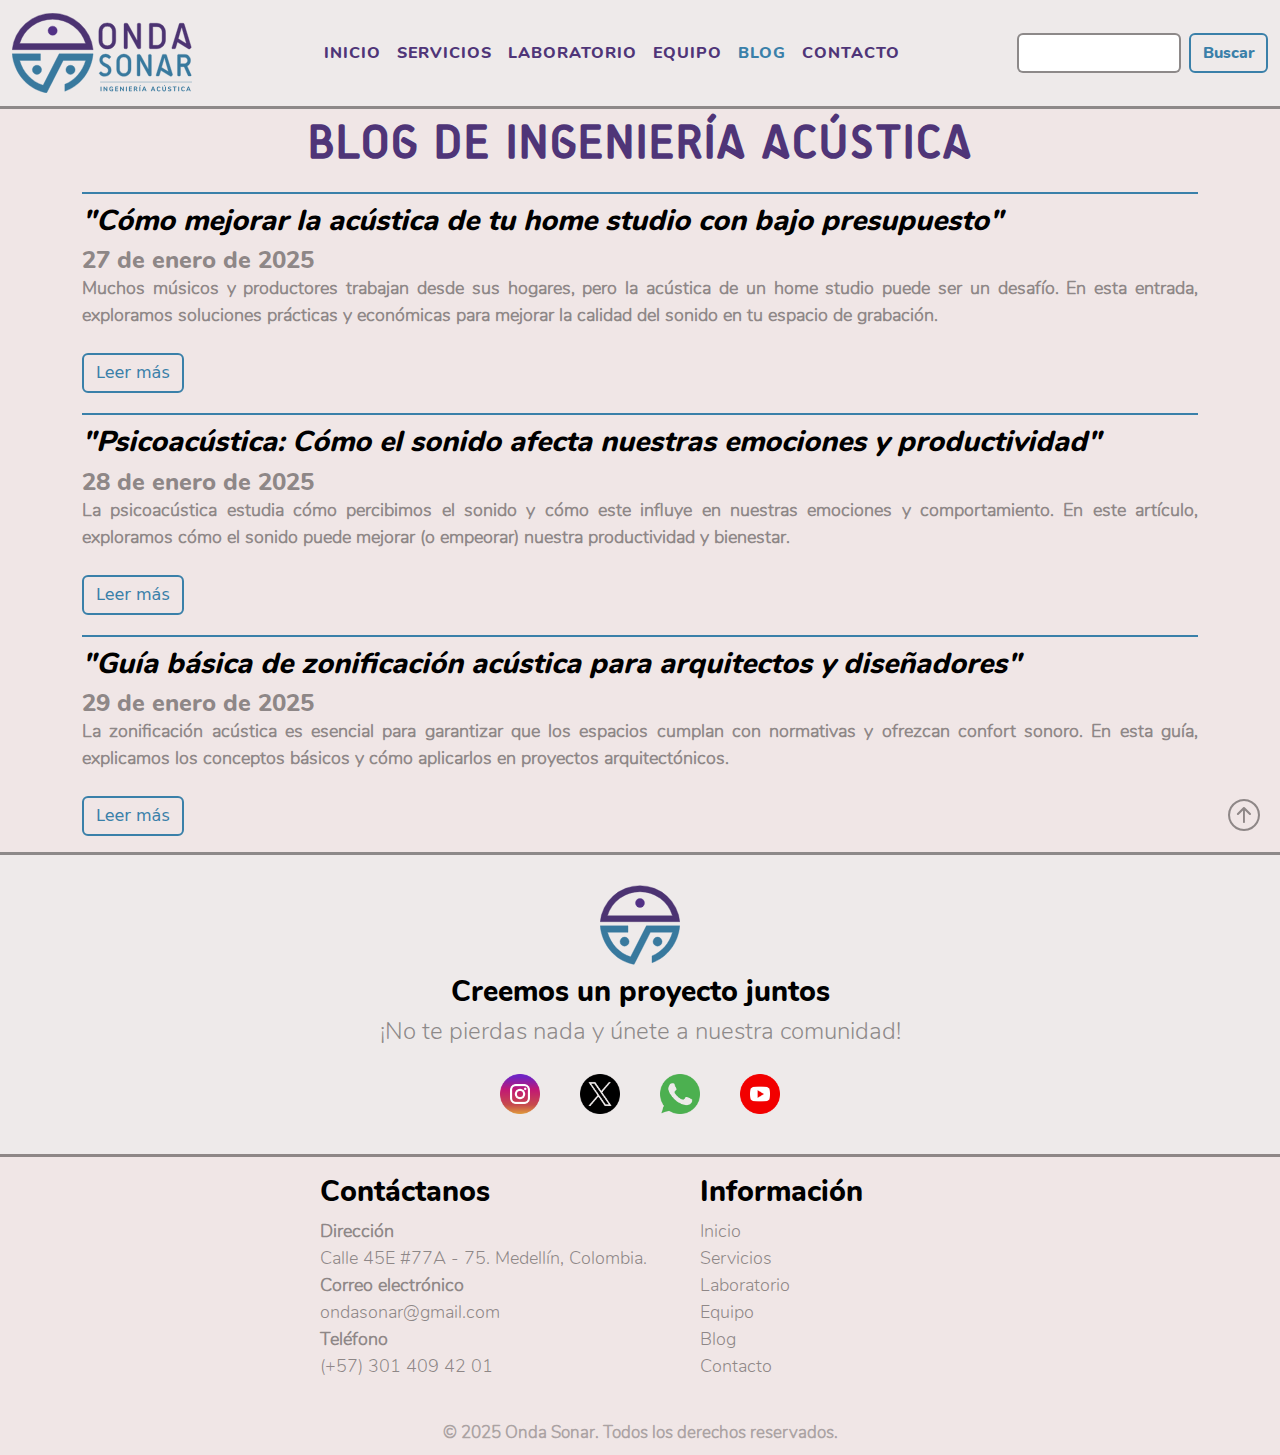
<file: pages/blog.html>
<!DOCTYPE html>
<html lang="en">
<head>
  <!-- Meta -->
  <meta charset="UTF-8">
  <meta name="author" content="Onda Sonar | Lucía Rodríguez G">
  <meta name="description" content="Descubre artículos especializados en acústica: control de ruido, acondicionamiento acústico, leyes en Colombia y más. Expertos en soluciones acústicas innovadoras. ¡Visítanos!">
  <meta name="keywords" content="Blog de ingeniería de sonido Colombia, Control de ruido en COlmbia, Ley de ruido Colombia, Acondicionamiento acústico blog, Soluciones acústicas innovadoras, Acústica para arquitectos y diseñadores, Psicoacústica y emociones, Home studio bajo presupuesto, Zonificación acústica Colombia, Artículos especializados en acústica.">
  <meta name="viewport" content="width=device-width, initial-scale=1.0">
  <!-- CSS y Bootstrap -->
  <link rel="stylesheet" href="../styles/style.css">
  <link href="https://cdn.jsdelivr.net/npm/bootstrap@5.3.3/dist/css/bootstrap.min.css" rel="stylesheet" integrity="sha384-QWTKZyjpPEjISv5WaRU9OFeRpok6YctnYmDr5pNlyT2bRjXh0JMhjY6hW+ALEwIH" crossorigin="anonymous">
  <link rel="stylesheet" href="https://cdn.jsdelivr.net/npm/bootstrap-icons@1.11.3/font/bootstrap-icons.min.css">
  <!-- Animaciones -->
  <link href="https://unpkg.com/aos@2.3.1/dist/aos.css" rel="stylesheet">
  <link rel="stylesheet" href="https://cdnjs.cloudflare.com/ajax/libs/animate.css/4.1.1/animate.min.css"/>
  <!-- Título e ícono -->
  <title>Blog de Ingeniería Acústica | Onda Sonar</title>
  <link rel="icon" href="../img/favicon_blanco/favicon-Onda-Sonar.png" type="image/png">
</head>

<body>

  <!-- Navegacion -->
  <nav class="navbar navbar-expand-xl">
    <div class="container-fluid">

      <!-- Logo -->
      <a class="navbar-brand logo" href="../index.html"><img src="../img/logo/Onda_Sonar_Logo.svg" alt="Logo Onda Sonar"></a>

      <!-- Boton hamburguesa -->
      <button class="navbar-toggler" type="button" data-bs-toggle="collapse" data-bs-target="#navbarSupportedContent" aria-controls="navbarSupportedContent" aria-expanded="false" aria-label="Toggle navigation">
        <span class="navbar-toggler-icon"></span>
      </button>

      <!-- Paginas -->
      <div class="collapse navbar-collapse" id="navbarSupportedContent">

        <ul class="navbar-nav">
          <li class="nav-item">
            <a class="nav-link" href="../index.html">Inicio</a>
          </li>
          <li class="nav-item">
            <a class="nav-link" href="./servicios.html">Servicios</a>
          </li>
          <li class="nav-item">
            <a class="nav-link" href="./laboratorio.html">Laboratorio</a>
          </li>
          <li class="nav-item">
            <a class="nav-link" href="./equipo.html">Equipo</a>
          </li>
          <li class="nav-item">
            <a class="nav-link active" aria-current="page" href="./blog.html">Blog</a>
          </li>
          <li class="nav-item">
            <a class="nav-link" href="./contacto.html">Contacto</a>
          </li>
        </ul>

      </div>

      <!-- Busqueda -->
      <div class="collapse navbar-collapse justify-content-end busqueda" id="navbarSupportedContent">
        <form class="d-flex justify-content-center" role="search">
          <input class="form-control me-2 focus-ring" type="search" placeholder="" aria-label="Search">
          <button class="btn btn-outline-success" type="submit">Buscar</button>
        </form>
      </div>
      
    </div>
  </nav>

  <!-- Main-->
  <main>

    <h1 class="animate__animated animate__pulse">Blog de Ingeniería Acústica</h1>

    <div class="container pb-3 animate__animated animate__fadeIn">

      <article class="seccion-blog">
        <h2 class="fst-italic">"Cómo mejorar la acústica de tu home studio con bajo presupuesto"</h2>
        <h3>27 de enero de 2025</h3>
        <p>Muchos músicos y productores trabajan desde sus hogares, pero la acústica de un home studio puede ser un desafío. En esta entrada, exploramos soluciones prácticas y económicas para mejorar la calidad del sonido en tu espacio de grabación.</p><br>
        <a href="#" class="btn btn-outline-success">Leer más</a>
      </article>
  
      <article class="seccion-blog">
        <h2 class="fst-italic">"Psicoacústica: Cómo el sonido afecta nuestras emociones y productividad"</h2>
        <h3>28 de enero de 2025</h3>
        <p>La psicoacústica estudia cómo percibimos el sonido y cómo este influye en nuestras emociones y comportamiento. En este artículo, exploramos cómo el sonido puede mejorar (o empeorar) nuestra productividad y bienestar.</p><br>
        <a href="#" class="btn btn-outline-success">Leer más</a>
      </article>
  
      <article class="seccion-blog">
        <h2 class="fst-italic">"Guía básica de zonificación acústica para arquitectos y diseñadores"</h2>
        <h3>29 de enero de 2025</h3>
        <p>La zonificación acústica es esencial para garantizar que los espacios cumplan con normativas y ofrezcan confort sonoro. En esta guía, explicamos los conceptos básicos y cómo aplicarlos en proyectos arquitectónicos.</p><br>
        <a href="#" class="btn btn-outline-success">Leer más</a>

    </div>

  </main>

  <!-- Redes sociales -->
  <div class="container-fluid redes-sociales-container">

    <img class="footer-logo" src="../img/logo/Isotipo-Onda-Sonar.svg" alt="Isotipo Onda Sonar">
    <h2>Creemos un proyecto juntos</h2>
    <h4>¡No te pierdas nada y únete a nuestra comunidad!</h4>

    <!-- Iconos redes sociales -->
    <div class="d-flex flex-wrap align-items-center justify-content-center redes-sociales-footer">
      <a href="https://www.instagram.com/ondasonar/" target="_blank"><img src="../img/redes_sociales/instagram.png" alt="Instagram Onda Sonar"></a>
      <a href="https://x.com/?mx=2" target="_blank"><img src="../img/redes_sociales/x.png" alt="X Onda Sonar" ></a>
      <a href="https://web.whatsapp.com/" target="_blank"><img src="../img/redes_sociales/whatsapp.png" alt="WhatsApp Onda Sonar"></a>
      <a href="https://www.youtube.com/" target="_blank"><img src="../img/redes_sociales/youtube.png" alt="YouTube Onda Sonar"></a>
    </div>

  </div>
  
  <!-- Footer -->
  <footer>

    <div class="container footer-info">

      <div class="row justify-content-center align-content-center">
  
        <div class="col-md-4 col-sm-5 col-xs-12 mt-2">

          <h2>Contáctanos</h2> 
          <p>Dirección</p>
          <a href="https://maps.app.goo.gl/dqByQF2ZJSJD42v5A" class="link"  target="_blank">Calle 45E #77A - 75. Medellín, Colombia.</a>
          <p>Correo electrónico</p>
          <a href="mailto:ondasonar@gmail.com" class="link">ondasonar@gmail.com</a>
          <p>Teléfono</p>
          <a href="https://web.whatsapp.com/" target="_blank" class="link">(+57) 301 409 42 01</a> 
                
        </div>
  
        <div class="col-md-3 col-sm-5 col-xs-12 mt-2">
          <h2>Información</h2>
          <ul class="nav-footer">
            <li>
              <a class="link" href="../index.html">Inicio</a>
            </li>
            <li>
              <a class="link" href="./servicios.html">Servicios</a>
            </li>
            <li>
              <a class="link" href="./laboratorio.html">Laboratorio</a>
            </li>
            <li>
              <a class="link" href="./equipo.html">Equipo</a>
            </li>
            <li>
              <a class="link" aria-current="page" href="./blog.html">Blog</a>
            </li>
            <li>
              <a class="link" href="./contacto.html">Contacto</a>
            </li>
          </ul>
        </div>

      </div>

      <!-- Scroll to top -->

      <div class="d-flex align-items-center justify-content-center">
        <a href="#top" class="scroll-to-top">
          <i class="bi bi-arrow-up-circle"></i>
        </a>
      </div>
  
    </div>

    <!-- Derechos de autor -->
    <div class="mt-4">
      <p class="derechos-reservados">&#169; 2025 Onda Sonar. Todos los derechos reservados.</p>
    </div>

  </footer>

  <!-- Bootstrap -->
  <script src="https://cdn.jsdelivr.net/npm/bootstrap@5.3.3/dist/js/bootstrap.bundle.min.js" integrity="sha384-YvpcrYf0tY3lHB60NNkmXc5s9fDVZLESaAA55NDzOxhy9GkcIdslK1eN7N6jIeHz" crossorigin="anonymous"></script>
  <script src="https://unpkg.com/aos@2.3.1/dist/aos.js"></script>
  <script>
    AOS.init();
  </script>

</body>
</html>
</file>
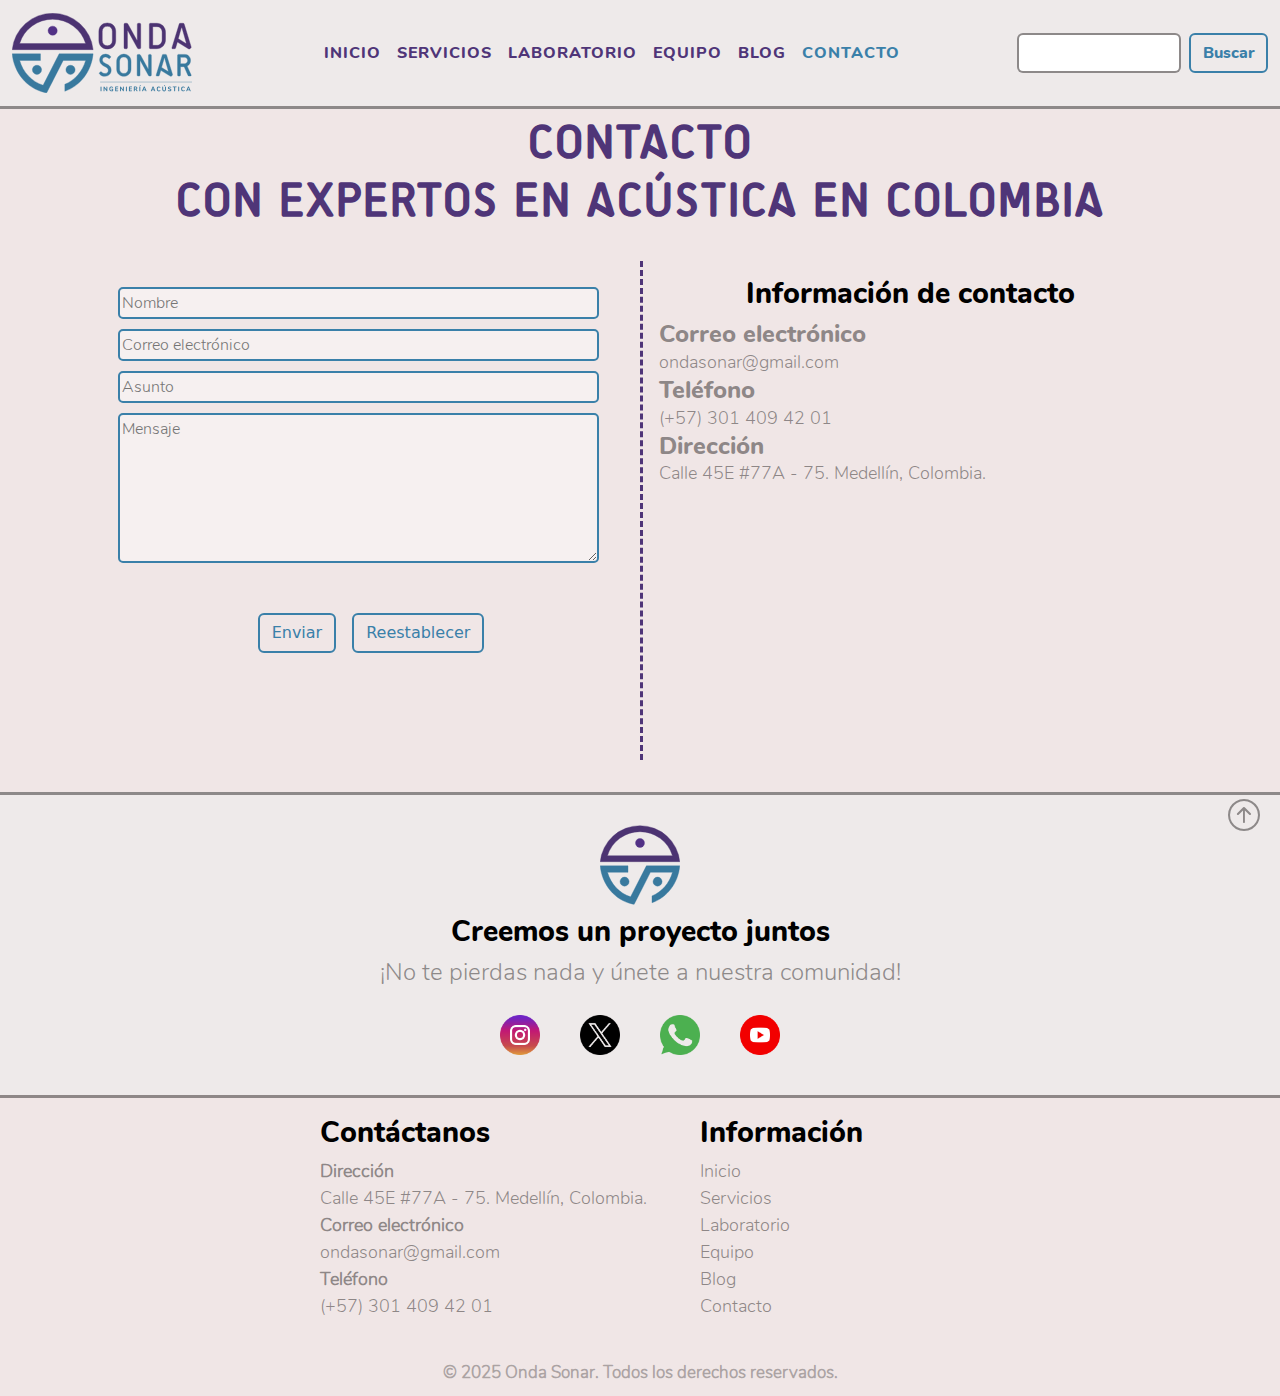
<file: pages/contacto.html>
<!DOCTYPE html>
<html lang="en">
<head>
  <!-- Meta -->
  <meta charset="UTF-8">
  <meta name="author" content="Onda Sonar | Lucía Rodríguez G">
  <meta name="description" content="Contáctanos para soluciones en acústica y control de ruido en Colombia. Encuentra nuestro correo electrónico, teléfono y dirección. ¡Escríbenos y te responderemos pronto!">
  <meta name="keywords" content="Contacto Onda Sonar Colombia, Expertos en acústica Colombia, Control de ruido Colombia, Soluciones acústicas Colombia, Dirección Onda Sonar, Teléfono Onda Sonar, Correo electrónico Onda Sonar, Consultoría acústica Colombia, Empresa de acústica en Colombia, Contacto para gestión de ruido.">
  <meta name="viewport" content="width=device-width, initial-scale=1.0">
  <!-- CSS y Bootstrap -->
  <link rel="stylesheet" href="../styles/style.css">
  <link href="https://cdn.jsdelivr.net/npm/bootstrap@5.3.3/dist/css/bootstrap.min.css" rel="stylesheet" integrity="sha384-QWTKZyjpPEjISv5WaRU9OFeRpok6YctnYmDr5pNlyT2bRjXh0JMhjY6hW+ALEwIH" crossorigin="anonymous">
  <link rel="stylesheet" href="https://cdn.jsdelivr.net/npm/bootstrap-icons@1.11.3/font/bootstrap-icons.min.css">
  <!-- Animaciones -->
  <link href="https://unpkg.com/aos@2.3.1/dist/aos.css" rel="stylesheet">
  <link rel="stylesheet" href="https://cdnjs.cloudflare.com/ajax/libs/animate.css/4.1.1/animate.min.css"/>
  <!-- Título e ícono -->
  <title>Contacta a Onda Sonar | Expertos en Acústica y Control de Ruido en Colombia</title>
  <link rel="icon" href="../img/favicon_blanco/favicon-Onda-Sonar.png" type="image/png">
</head>

<body>

  <!-- Navegacion -->
  <nav class="navbar navbar-expand-xl">
    <div class="container-fluid">

      <!-- Logo -->
      <a class="navbar-brand logo" href="../index.html"><img src="../img/logo/Onda_Sonar_Logo.svg" alt="Logo Onda Sonar"></a>

      <!-- Boton hamburguesa -->
      <button class="navbar-toggler" type="button" data-bs-toggle="collapse" data-bs-target="#navbarSupportedContent" aria-controls="navbarSupportedContent" aria-expanded="false" aria-label="Toggle navigation">
        <span class="navbar-toggler-icon"></span>
      </button>

      <!-- Paginas -->
      <div class="collapse navbar-collapse" id="navbarSupportedContent">

        <ul class="navbar-nav">
          <li class="nav-item">
            <a class="nav-link" href="../index.html">Inicio</a>
          </li>
          <li class="nav-item">
            <a class="nav-link" href="./servicios.html">Servicios</a>
          </li>
          <li class="nav-item">
            <a class="nav-link" href="./laboratorio.html">Laboratorio</a>
          </li>
          <li class="nav-item">
            <a class="nav-link" href="./equipo.html">Equipo</a>
          </li>
          <li class="nav-item">
            <a class="nav-link" href="./blog.html">Blog</a>
          </li>
          <li class="nav-item">
            <a class="nav-link active" aria-current="page" href="./contacto.html">Contacto</a>
          </li>
        </ul>

      </div>

      <!-- Busqueda -->
      <div class="collapse navbar-collapse justify-content-end busqueda" id="navbarSupportedContent">
        <form class="d-flex justify-content-center" role="search">
          <input class="form-control me-2 focus-ring" type="search" placeholder="" aria-label="Search">
          <button class="btn btn-outline-success" type="submit">Buscar</button>
        </form>
      </div>
      
    </div>
  </nav>

  <!-- Main-->
  <main>

    <h1 class="animate__animated animate__pulse">Contacto <br> con Expertos en Acústica en Colombia</h1>

    <div class="container p-3 animate__animated animate__fadeIn">

      <div class="row d-flex justify-content-center align-items-start justify-items-center m-3">

        <!-- FORMULARIO -->
        <div class="col-md-6 col-xs-12 p-3">
          <form action="" class="formulario-contacto">

            <input type="text" placeholder="Nombre"> 
            <input type="text" placeholder="Correo electrónico"> 
            <input type="text" placeholder="Asunto"> 
            <textarea name="mensaje" id="mensaje1" placeholder="Mensaje"></textarea>

            <br>

            <div class=" d-flex flex-row justify-content-center align-items-center gap-3 m-3">   
              <input class="btn btn-outline-success" type="submit" value="Enviar"> 
              <input class="btn btn-outline-success" type="reset" value="Reestablecer">
            </div>
          </form>
        </div>

        <!-- INFO ONDA SONAR -->
        <div class="col-md-6 col-xs-12 p-3 informacion-contacto">
          <h2>Información de contacto</h2>
          <div class="text-start">
            <h3>Correo electrónico</h3>
            <a href="mailto:ondasonar@gmail.com" class="link">ondasonar@gmail.com</a>
            <h3>Teléfono</h3>
            <a href="https://web.whatsapp.com/" target="_blank" class="link">(+57) 301 409 42 01</a>    
            <h3>Dirección</h3>
            <a href="https://maps.app.goo.gl/dqByQF2ZJSJD42v5A" class="link" target="_blank">Calle 45E #77A - 75. Medellín, Colombia.</a>
            <p></p>
            <iframe src="https://www.google.com/maps/embed?pb=!1m18!1m12!1m3!1d3966.079530665118!2d-75.5961066!3d6.2532519!2m3!1f0!2f0!3f0!3m2!1i1024!2i768!4f13.1!3m3!1m2!1s0x8e44290b69f43cdb%3A0x54b86799f3fdee38!2sCl.%2045E%20%2377a-75%2C%20Laureles%20-%20Estadio%2C%20Medell%C3%ADn%2C%20Antioquia!5e0!3m2!1ses-419!2sco!4v1737675393162!5m2!1ses-419!2sco" loading="lazy" referrerpolicy="no-referrer-when-downgrade"></iframe>
          </div>
          
        </div>

      </div>

    </div>



  </main>

  <!-- Redes sociales -->
  <div class="container-fluid redes-sociales-container">

    <img class="footer-logo" src="../img/logo/Isotipo-Onda-Sonar.svg" alt="Isotipo Onda Sonar">
    <h2>Creemos un proyecto juntos</h2>
    <h4>¡No te pierdas nada y únete a nuestra comunidad!</h4>

    <!-- Iconos redes sociales -->
    <div class="d-flex flex-wrap align-items-center justify-content-center redes-sociales-footer">
      <a href="https://www.instagram.com/ondasonar/" target="_blank"><img src="../img/redes_sociales/instagram.png" alt="Instagram Onda Sonar"></a>
      <a href="https://x.com/?mx=2" target="_blank"><img src="../img/redes_sociales/x.png" alt="X Onda Sonar" ></a>
      <a href="https://web.whatsapp.com/" target="_blank"><img src="../img/redes_sociales/whatsapp.png" alt="WhatsApp Onda Sonar"></a>
      <a href="https://www.youtube.com/" target="_blank"><img src="../img/redes_sociales/youtube.png" alt="YouTube Onda Sonar"></a>
    </div>

  </div>
  
  <!-- Footer -->
  <footer>

    <div class="container footer-info">

      <div class="row justify-content-center align-content-center">
  
        <div class="col-md-4 col-sm-5 col-xs-12 mt-2">

          <h2>Contáctanos</h2> 
          <p>Dirección</p>
          <a href="https://maps.app.goo.gl/dqByQF2ZJSJD42v5A" class="link"  target="_blank">Calle 45E #77A - 75. Medellín, Colombia.</a>
          <p>Correo electrónico</p>
          <a href="mailto:ondasonar@gmail.com" class="link">ondasonar@gmail.com</a>
          <p>Teléfono</p>
          <a href="https://web.whatsapp.com/" target="_blank" class="link">(+57) 301 409 42 01</a> 
                
        </div>
  
        <div class="col-md-3 col-sm-5 col-xs-12 mt-2">
          <h2>Información</h2>
          <ul class="nav-footer">
            <li>
              <a class="link" href="../index.html">Inicio</a>
            </li>
            <li>
              <a class="link" href="./servicios.html">Servicios</a>
            </li>
            <li>
              <a class="link" href="./laboratorio.html">Laboratorio</a>
            </li>
            <li>
              <a class="link" href="./equipo.html">Equipo</a>
            </li>
            <li>
              <a class="link" href="./blog.html">Blog</a>
            </li>
            <li>
              <a class="link" aria-current="page" href="./contacto.html">Contacto</a>
            </li>
          </ul>
        </div>

         <!-- Scroll to top -->

        <div class="d-flex align-items-center justify-content-center">
          <a href="#top" class="scroll-to-top">
            <i class="bi bi-arrow-up-circle"></i>
          </a>
        </div>

      </div>
  
    </div>

    <!-- Derechos de autor -->
    <div class="mt-4">
      <p class="derechos-reservados">&#169; 2025 Onda Sonar. Todos los derechos reservados.</p>
    </div>

  </footer>

  <!-- Bootstrap -->
  <script src="https://cdn.jsdelivr.net/npm/bootstrap@5.3.3/dist/js/bootstrap.bundle.min.js" integrity="sha384-YvpcrYf0tY3lHB60NNkmXc5s9fDVZLESaAA55NDzOxhy9GkcIdslK1eN7N6jIeHz" crossorigin="anonymous"></script>
  <script src="https://unpkg.com/aos@2.3.1/dist/aos.js"></script>
  <script>
    AOS.init();
  </script>

</body>
</html>
</file>
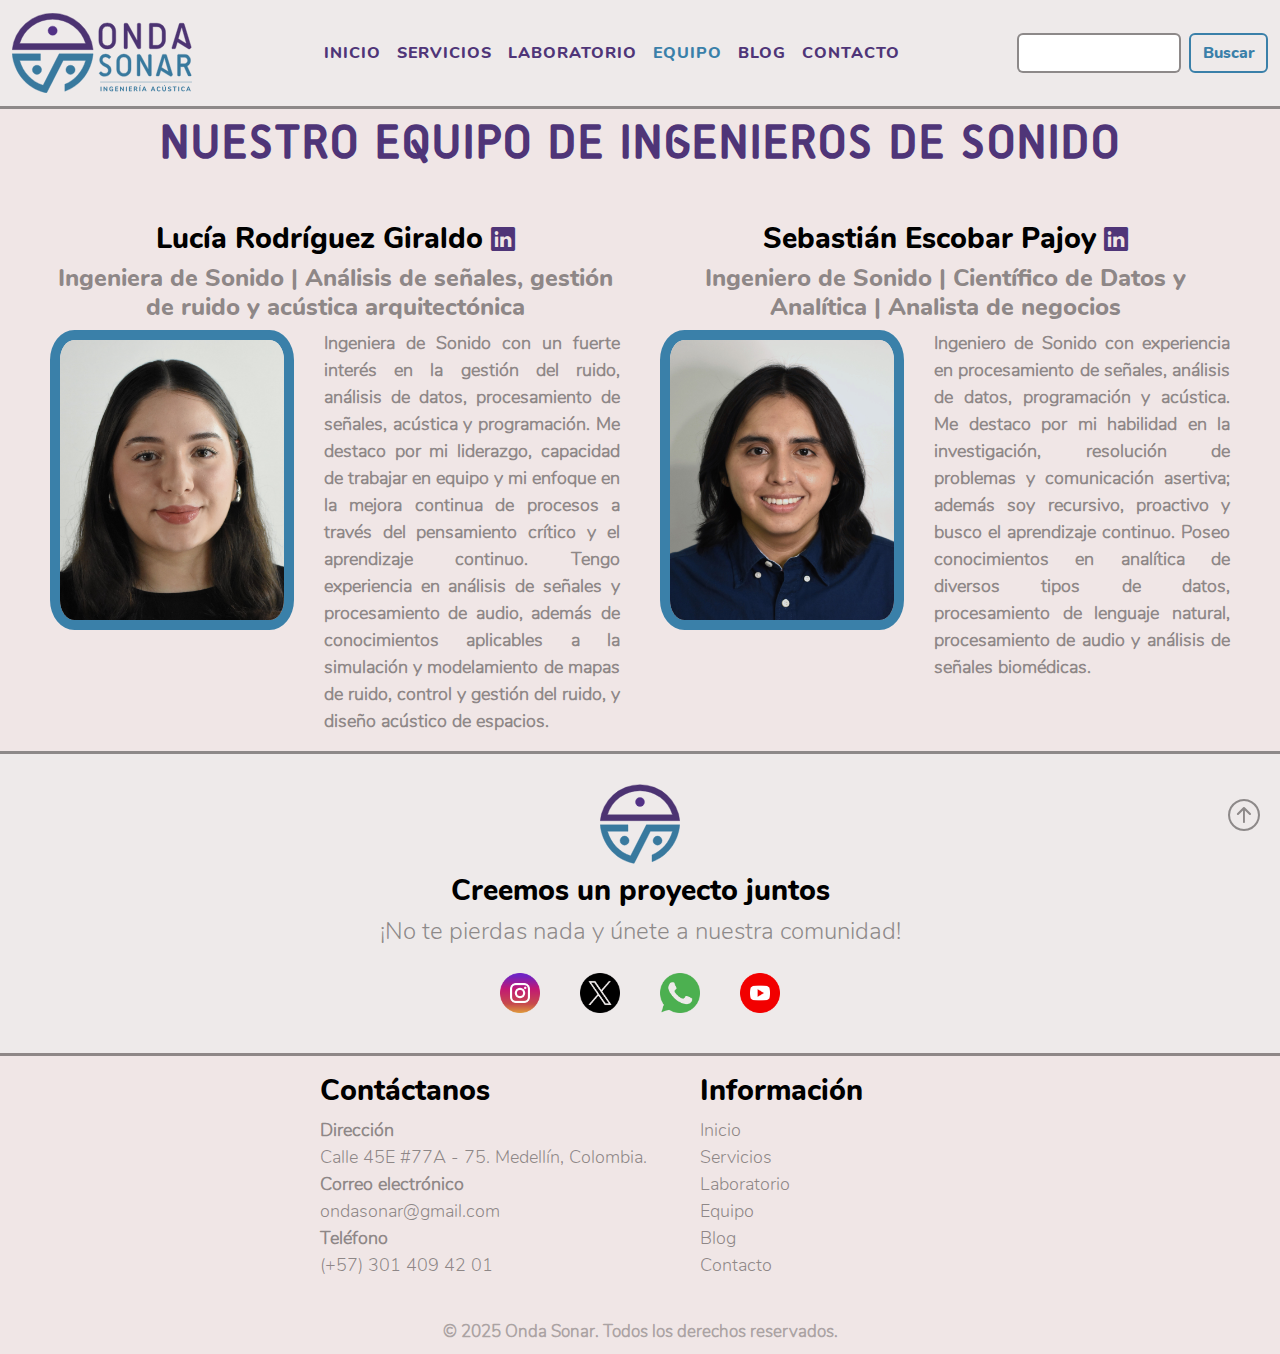
<file: pages/equipo.html>
<!DOCTYPE html>
<html lang="en">
<head>
  <!-- Meta -->
  <meta charset="UTF-8">
  <meta name="author" content="Onda Sonar | Lucía Rodríguez G">
  <meta name="description" content="Conoce a Lucía Rodríguez Giraldo y Sebastián Escobar Pajoy, ingenieros de sonido expertos en acústica, procesamiento de señales y análisis de datos en Colombia. Soluciones innovadoras para gestión de ruido y diseño acústico.">
  <meta name="keywords" content="Ingenieros de sonido Colombia, Expertos en acústica Colombia, Procesamiento de señales audio, Gestión de ruido Colombia, Análisis de datos Colombia, Diseño acústico de espacios, Ingeniería de sonido especializada, Control de ruido Colombia, Procesamiento de audio Colombia, Soluciones acústicas innovadoras.">
  <meta name="keywords" content="Acústica arquitectónica, Control de ruido, Aislamiento y acondicionamiento acústico, Sonido, Vibraciones.">
  <meta name="viewport" content="width=device-width, initial-scale=1.0">
  <!-- CSS y Bootstrap -->
  <link rel="stylesheet" href="../styles/style.css">
  <link href="https://cdn.jsdelivr.net/npm/bootstrap@5.3.3/dist/css/bootstrap.min.css" rel="stylesheet" integrity="sha384-QWTKZyjpPEjISv5WaRU9OFeRpok6YctnYmDr5pNlyT2bRjXh0JMhjY6hW+ALEwIH" crossorigin="anonymous">
  <link rel="stylesheet" href="https://cdn.jsdelivr.net/npm/bootstrap-icons@1.11.3/font/bootstrap-icons.min.css">
  <!-- Animaciones -->
  <link href="https://unpkg.com/aos@2.3.1/dist/aos.css" rel="stylesheet">
  <link rel="stylesheet" href="https://cdnjs.cloudflare.com/ajax/libs/animate.css/4.1.1/animate.min.css"/>
  <!-- Título e ícono -->
  <title>Ingenieros de Sonido Expertos en Acústica y Procesamiento de Señales | Equipo Onda Sonar</title>
  <link rel="icon" href="../img/favicon_blanco/favicon-Onda-Sonar.png" type="image/png">
</head>

<body>

  <!-- Navegacion -->
  <nav class="navbar navbar-expand-xl">
    <div class="container-fluid">

      <!-- Logo -->
      <a class="navbar-brand logo" href="../index.html"><img src="../img/logo/Onda_Sonar_Logo.svg" alt="Logo Onda Sonar"></a>

      <!-- Boton hamburguesa -->
      <button class="navbar-toggler" type="button" data-bs-toggle="collapse" data-bs-target="#navbarSupportedContent" aria-controls="navbarSupportedContent" aria-expanded="false" aria-label="Toggle navigation">
        <span class="navbar-toggler-icon"></span>
      </button>

      <!-- Paginas -->
      <div class="collapse navbar-collapse" id="navbarSupportedContent">

        <ul class="navbar-nav">
          <li class="nav-item">
            <a class="nav-link" href="../index.html">Inicio</a>
          </li>
          <li class="nav-item">
            <a class="nav-link" href="./servicios.html">Servicios</a>
          </li>
          <li class="nav-item">
            <a class="nav-link" href="./laboratorio.html">Laboratorio</a>
          </li>
          <li class="nav-item">
            <a class="nav-link active" aria-current="page" href="./equipo.html">Equipo</a>
          </li>
          <li class="nav-item">
            <a class="nav-link" href="./blog.html">Blog</a>
          </li>
          <li class="nav-item">
            <a class="nav-link" href="./contacto.html">Contacto</a>
          </li>
        </ul>

      </div>

      <!-- Busqueda -->
      <div class="collapse navbar-collapse justify-content-end busqueda" id="navbarSupportedContent">
        <form class="d-flex justify-content-center" role="search">
          <input class="form-control me-2 focus-ring" type="search" placeholder="" aria-label="Search">
          <button class="btn btn-outline-success" type="submit">Buscar</button>
        </form>
      </div>
      
    </div>
  </nav>

  <!-- Main-->
  <main>

    <h1 class="animate__animated animate__pulse">Nuestro Equipo de Ingenieros de Sonido</h1>

    <section class="equipo-container pb-3 animate__animated animate__fadeIn">

      <!-- Integrante 1 -->

      <div class="integrante-card">

        <div class="pb-2 d-flex flex-column">
          <h2>Lucía Rodríguez Giraldo 
            <a href="https://www.linkedin.com/in/luc%C3%ADa-rodr%C3%ADguez-giraldo/" class="linkedin-icon" target="_blank">
              <i class="bi bi-linkedin"></i>
            </a>
          </h2>
          <h3>Ingeniera de Sonido | Análisis de señales, gestión de ruido y acústica arquitectónica</h3>
        </div>


        <div class="integrante-container">
          <img src="../img/equipo/lucia-rodriguez-ingeniera-sonido.jpg" alt="Lucía Rodríguez Giraldo, Ingeniera de sonido experta en acústica.">
          <p>Ingeniera de Sonido con un fuerte interés en la gestión del ruido, análisis de datos, procesamiento de señales, acústica y programación. Me destaco por mi liderazgo, capacidad de trabajar en equipo y mi enfoque en la mejora continua de procesos a través del pensamiento crítico y el aprendizaje continuo. Tengo experiencia en análisis de señales y procesamiento de audio, además de conocimientos aplicables a la simulación y modelamiento de mapas de ruido, control y gestión del ruido, y diseño acústico de espacios.</p>
        </div>

      </div>

      <!-- Integrante 2 -->

      <div class="integrante-card">

        <div class="pb-2">
          <h2>Sebastián Escobar Pajoy  
            <a href="https://www.linkedin.com/in/sebasti%C3%A1n-escobar-pajoy/" class="linkedin-icon" target="_blank" ><i class="bi bi-linkedin"></i></a>
          </h2>
          <h3>Ingeniero de Sonido | Científico de Datos y Analítica | Analista de negocios  </h3>
        </div>

        <div>
          <div class="integrante-container">
            <img src="../img/equipo/sebastian-escobar-ingeniero-sonido.jpg" alt="Sebastián Escobar Pajoy, Ingeniero de sonido experto en ciencia de datos.">
            <p>Ingeniero de Sonido con experiencia en procesamiento de señales, análisis de datos, programación y acústica. Me destaco por mi habilidad en la investigación, resolución de problemas y comunicación asertiva; además soy recursivo, proactivo y busco el aprendizaje continuo. Poseo conocimientos en analítica de diversos tipos de datos, procesamiento de lenguaje natural, procesamiento de audio y análisis de señales biomédicas.</p>
          </div>
        </div>

      </div>

    </section>
   
  </main>

  <!-- Redes sociales -->
  <div class="container-fluid redes-sociales-container">

    <img class="footer-logo" src="../img/logo/Isotipo-Onda-Sonar.svg" alt="Isotipo Onda Sonar">
    <h2>Creemos un proyecto juntos</h2>
    <h4>¡No te pierdas nada y únete a nuestra comunidad!</h4>

    <!-- Iconos redes sociales -->
    <div class="d-flex flex-wrap align-items-center justify-content-center redes-sociales-footer">
      <a href="https://www.instagram.com/ondasonar/" target="_blank"><img src="../img/redes_sociales/instagram.png" alt="Instagram Onda Sonar"></a>
      <a href="https://x.com/?mx=2" target="_blank"><img src="../img/redes_sociales/x.png" alt="X Onda Sonar" ></a>
      <a href="https://web.whatsapp.com/" target="_blank"><img src="../img/redes_sociales/whatsapp.png" alt="WhatsApp Onda Sonar"></a>
      <a href="https://www.youtube.com/" target="_blank"><img src="../img/redes_sociales/youtube.png" alt="YouTube Onda Sonar"></a>
    </div>

  </div>
  
  <!-- Footer -->
  <footer>

    <div class="container footer-info">

      <div class="row justify-content-center align-content-center">
  
        <div class="col-md-4 col-sm-5 col-xs-12 mt-2">

          <h2>Contáctanos</h2> 
          <p>Dirección</p>
          <a href="https://maps.app.goo.gl/dqByQF2ZJSJD42v5A" class="link"  target="_blank">Calle 45E #77A - 75. Medellín, Colombia.</a>
          <p>Correo electrónico</p>
          <a href="mailto:ondasonar@gmail.com" class="link">ondasonar@gmail.com</a>
          <p>Teléfono</p>
          <a href="https://web.whatsapp.com/" target="_blank" class="link">(+57) 301 409 42 01</a> 
                
        </div>
  
        <div class="col-md-3 col-sm-5 col-xs-12 mt-2">
          <h2>Información</h2>
          <ul class="nav-footer">
            <li>
              <a class="link" href="../index.html">Inicio</a>
            </li>
            <li>
              <a class="link" href="./servicios.html">Servicios</a>
            </li>
            <li>
              <a class="link" href="./laboratorio.html">Laboratorio</a>
            </li>
            <li>
              <a class="link" aria-current="page" href="./equipo.html">Equipo</a>
            </li>
            <li>
              <a class="link" href="./blog.html">Blog</a>
            </li>
            <li>
              <a class="link" href="./contacto.html">Contacto</a>
            </li>
          </ul>
        </div>

      </div>

      <!-- Scroll to top -->

      <div class="d-flex align-items-center justify-content-center">
        <a href="#top" class="scroll-to-top">
          <i class="bi bi-arrow-up-circle"></i>
        </a>
      </div>
  
    </div>

    <!-- Derechos de autor -->
    <div class="mt-4">
      <p class="derechos-reservados">&#169; 2025 Onda Sonar. Todos los derechos reservados.</p>
    </div>

  </footer>

  <!-- Bootstrap -->
  <script src="https://cdn.jsdelivr.net/npm/bootstrap@5.3.3/dist/js/bootstrap.bundle.min.js" integrity="sha384-YvpcrYf0tY3lHB60NNkmXc5s9fDVZLESaAA55NDzOxhy9GkcIdslK1eN7N6jIeHz" crossorigin="anonymous"></script>
  <script src="https://unpkg.com/aos@2.3.1/dist/aos.js"></script>
  <script>
    AOS.init();
  </script>

</body>
</html>
</file>
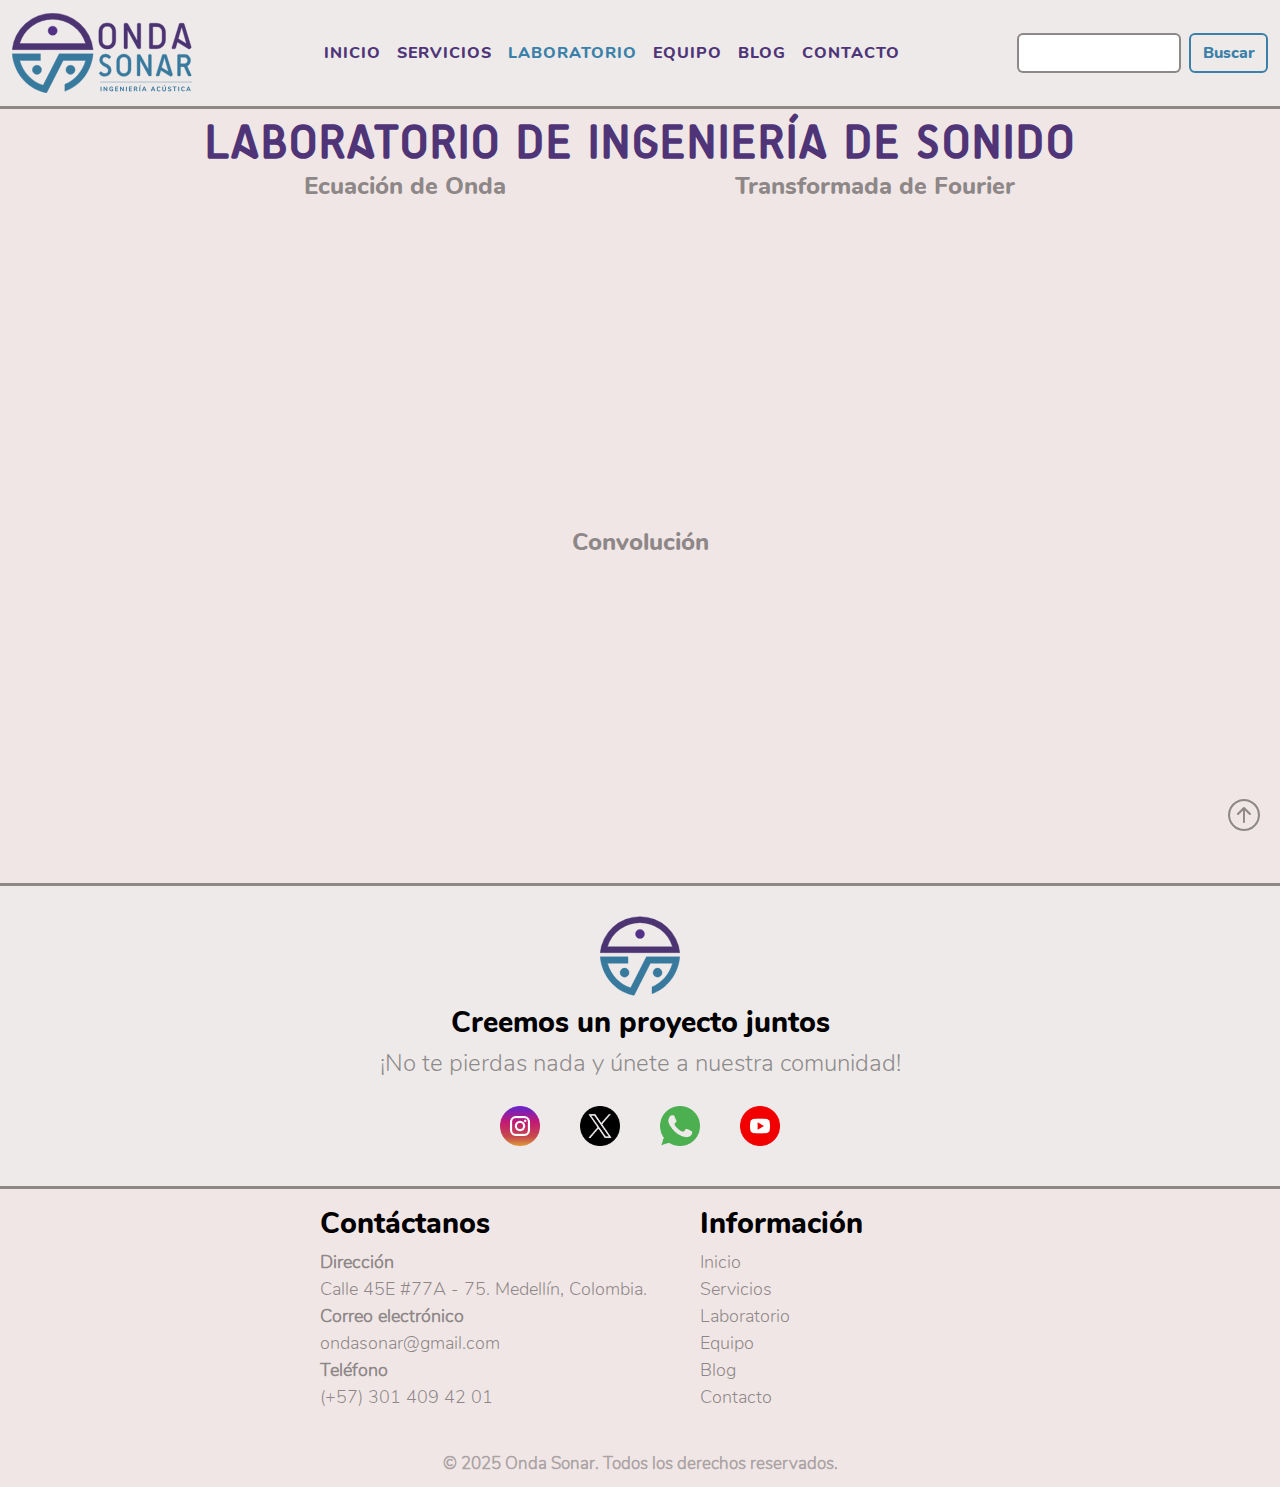
<file: pages/laboratorio.html>
<!DOCTYPE html>
<html lang="en">
<head>
  <!-- Meta -->
  <meta charset="UTF-8">
  <meta name="author" content="Onda Sonar | Lucía Rodríguez G">
  <meta name="description" content="Explora videos especializados en ingeniería de sonido: Transformada de Fourier, Convolución, Ecuación de Onda y otros. Recursos educativos para ingenieros y estudiantes en Colombia. ¡Visítanos!">
  <meta name="keywords" content="Transformada de Fourier ingeniería de sonido, Convolución procesamiento de señales, Ecuación de onda explicación, Laboratorio de ingeniería de sonido Colombia, Videos educativos acústica, Recursos para ingenieros de sonido, Teoría del sonido Colombia, Análisis de señales acústicas, Ingeniería acústica, Estudiar sonido en Colombia">
  <meta name="viewport" content="width=device-width, initial-scale=1.0">
  <!-- CSS y Bootstrap -->
  <link rel="stylesheet" href="../styles/style.css">
  <link href="https://cdn.jsdelivr.net/npm/bootstrap@5.3.3/dist/css/bootstrap.min.css" rel="stylesheet" integrity="sha384-QWTKZyjpPEjISv5WaRU9OFeRpok6YctnYmDr5pNlyT2bRjXh0JMhjY6hW+ALEwIH" crossorigin="anonymous">
  <link rel="stylesheet" href="https://cdn.jsdelivr.net/npm/bootstrap-icons@1.11.3/font/bootstrap-icons.min.css">
  <!-- Animaciones -->
  <link href="https://unpkg.com/aos@2.3.1/dist/aos.css" rel="stylesheet">
  <link rel="stylesheet" href="https://cdnjs.cloudflare.com/ajax/libs/animate.css/4.1.1/animate.min.css"/>
  <!-- Título e ícono -->
  <title>Laboratorio de Ingeniería de Sonido | Onda Sonar</title>
  <link rel="icon" href="../img/favicon_blanco/favicon-Onda-Sonar.png" type="image/png">
</head>

<body>

  <!-- Navegacion -->
  <nav class="navbar navbar-expand-xl">
    <div class="container-fluid">

      <!-- Logo -->
      <a class="navbar-brand logo" href="../index.html"><img src="../img/logo/Onda_Sonar_Logo.svg" alt="Logo Onda Sonar"></a>

      <!-- Boton hamburguesa -->
      <button class="navbar-toggler" type="button" data-bs-toggle="collapse" data-bs-target="#navbarSupportedContent" aria-controls="navbarSupportedContent" aria-expanded="false" aria-label="Toggle navigation">
        <span class="navbar-toggler-icon"></span>
      </button>

      <!-- Paginas -->
      <div class="collapse navbar-collapse" id="navbarSupportedContent">

        <ul class="navbar-nav">
          <li class="nav-item">
            <a class="nav-link" href="../index.html">Inicio</a>
          </li>
          <li class="nav-item">
            <a class="nav-link" href="./servicios.html">Servicios</a>
          </li>
          <li class="nav-item">
            <a class="nav-link active" aria-current="page" href="./laboratorio.html">Laboratorio</a>
          </li>
          <li class="nav-item">
            <a class="nav-link" href="./equipo.html">Equipo</a>
          </li>
          <li class="nav-item">
            <a class="nav-link" href="./blog.html">Blog</a>
          </li>
          <li class="nav-item">
            <a class="nav-link" href="./contacto.html">Contacto</a>
          </li>
        </ul>

      </div>

      <!-- Busqueda -->
      <div class="collapse navbar-collapse justify-content-end busqueda" id="navbarSupportedContent">
        <form class="d-flex justify-content-center" role="search">
          <input class="form-control me-2 focus-ring" type="search" placeholder="" aria-label="Search">
          <button class="btn btn-outline-success" type="submit">Buscar</button>
        </form>
      </div>
      
    </div>
  </nav>

  <!-- Main-->
  <main>

    <h1 class="animate__animated animate__pulse">Laboratorio de Ingeniería de Sonido</h1>

    <section class="seccion-laboratorio animate__animated animate__fadeIn">

      <div>
        <h3>Ecuación de Onda</h3>
        <iframe  src="https://www.youtube.com/embed/rKf92Vgx2ag?si=s93ft1g_bT8gYb9h" title="YouTube video player" frameborder="0" allow="accelerometer; autoplay; clipboard-write; encrypted-media; gyroscope; picture-in-picture; web-share" referrerpolicy="strict-origin-when-cross-origin" allowfullscreen>Ecuación de Onda</iframe>
      </div>

      <div>
        <h3>Transformada de Fourier</h3>
        <iframe  src="https://www.youtube.com/embed/spUNpyF58BY?si=Vei7N4JuqkQGtBy9" title="YouTube video player" frameborder="0" allow="accelerometer; autoplay; clipboard-write; encrypted-media; gyroscope; picture-in-picture; web-share" referrerpolicy="strict-origin-when-cross-origin" allowfullscreen>Transformada de Fourier</iframe>
      </div>

      <div>
        <h3>Convolución</h3>
        <iframe src="https://www.youtube.com/embed/KuXjwB4LzSA?si=-EpYgXpAhEW-PLmi" title="YouTube video player" frameborder="0" allow="accelerometer; autoplay; clipboard-write; encrypted-media; gyroscope; picture-in-picture; web-share" referrerpolicy="strict-origin-when-cross-origin" allowfullscreen></iframe>
      </div>
           
    </section>

  </main>

  <!-- Redes sociales -->
  <div class="container-fluid redes-sociales-container">

    <img class="footer-logo" src="../img/logo/Isotipo-Onda-Sonar.svg" alt="Isotipo Onda Sonar">
    <h2>Creemos un proyecto juntos</h2>
    <h4>¡No te pierdas nada y únete a nuestra comunidad!</h4>

    <!-- Iconos redes sociales -->
    <div class="d-flex flex-wrap align-items-center justify-content-center redes-sociales-footer">
      <a href="https://www.instagram.com/ondasonar/" target="_blank"><img src="../img/redes_sociales/instagram.png" alt="Instagram Onda Sonar"></a>
      <a href="https://x.com/?mx=2" target="_blank"><img src="../img/redes_sociales/x.png" alt="X Onda Sonar" ></a>
      <a href="https://web.whatsapp.com/" target="_blank"><img src="../img/redes_sociales/whatsapp.png" alt="WhatsApp Onda Sonar"></a>
      <a href="https://www.youtube.com/" target="_blank"><img src="../img/redes_sociales/youtube.png" alt="YouTube Onda Sonar"></a>
    </div>

  </div>
  
  <!-- Footer -->
  <footer>

    <div class="container footer-info">

      <div class="row justify-content-center align-content-center">
  
        <div class="col-md-4 col-sm-5 col-xs-12 mt-2">

          <h2>Contáctanos</h2> 
          <p>Dirección</p>
          <a href="https://maps.app.goo.gl/dqByQF2ZJSJD42v5A" class="link"  target="_blank">Calle 45E #77A - 75. Medellín, Colombia.</a>
          <p>Correo electrónico</p>
          <a href="mailto:ondasonar@gmail.com" class="link">ondasonar@gmail.com</a>
          <p>Teléfono</p>
          <a href="https://web.whatsapp.com/" target="_blank" class="link">(+57) 301 409 42 01</a> 
                
        </div>
  
        <div class="col-md-3 col-sm-5 col-xs-12 mt-2">
          <h2>Información</h2>
          <ul class="nav-footer">
            <li>
              <a class="link" href="../index.html">Inicio</a>
            </li>
            <li>
              <a class="link" href="./servicios.html">Servicios</a>
            </li>
            <li>
              <a class="link" aria-current="page" href="./laboratorio.html">Laboratorio</a>
            </li>
            <li>
              <a class="link" href="./equipo.html">Equipo</a>
            </li>
            <li>
              <a class="link" href="./blog.html">Blog</a>
            </li>
            <li>
              <a class="link" href="./contacto.html">Contacto</a>
            </li>
          </ul>
        </div>

      </div>

      <!-- Scroll to top -->

      <div class="d-flex align-items-center justify-content-center">
        <a href="#top" class="scroll-to-top">
          <i class="bi bi-arrow-up-circle"></i>
        </a>
      </div>
  
    </div>

    <!-- Derechos de autor -->
    <div class="mt-4">
      <p class="derechos-reservados">&#169; 2025 Onda Sonar. Todos los derechos reservados.</p>
    </div>

  </footer>

  <!-- Bootstrap -->
  <script src="https://cdn.jsdelivr.net/npm/bootstrap@5.3.3/dist/js/bootstrap.bundle.min.js" integrity="sha384-YvpcrYf0tY3lHB60NNkmXc5s9fDVZLESaAA55NDzOxhy9GkcIdslK1eN7N6jIeHz" crossorigin="anonymous"></script>
  <script src="https://unpkg.com/aos@2.3.1/dist/aos.js"></script>
  <script>
    AOS.init();
  </script>

</body>
</html>
</file>
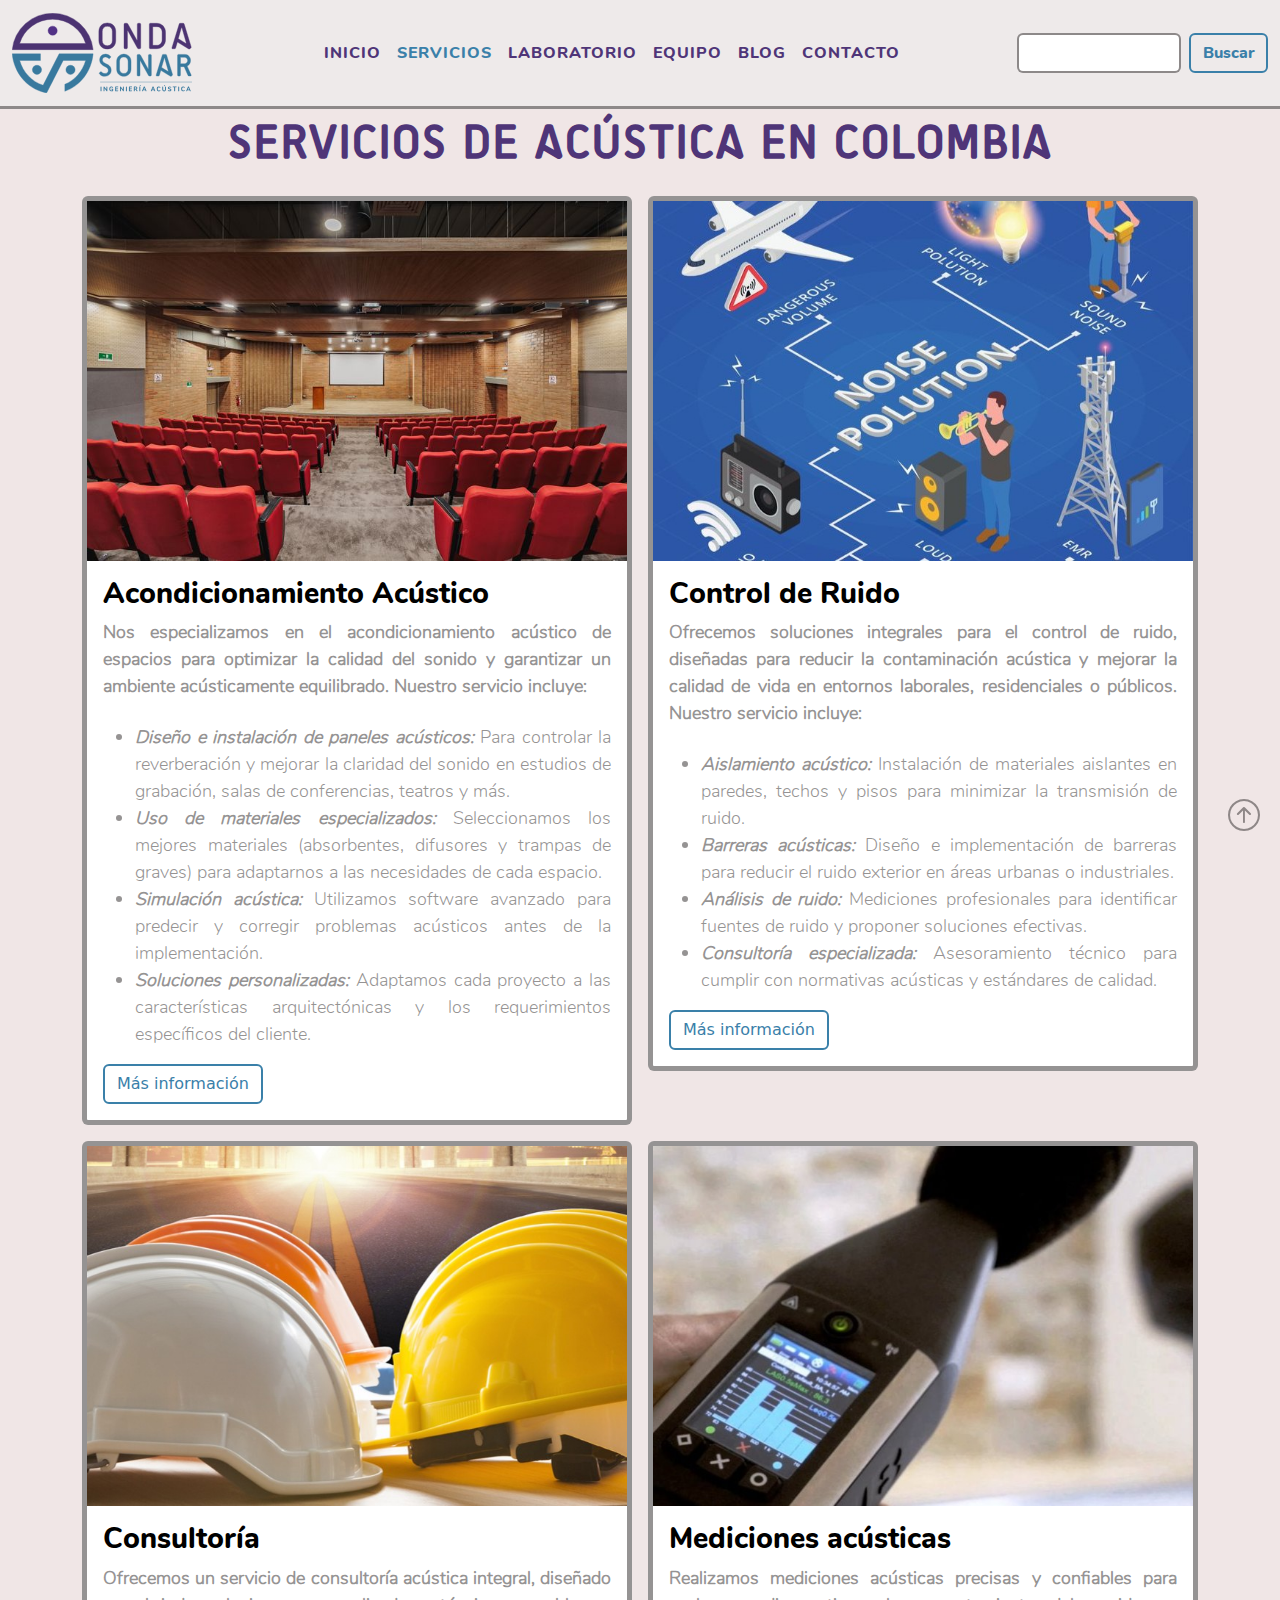
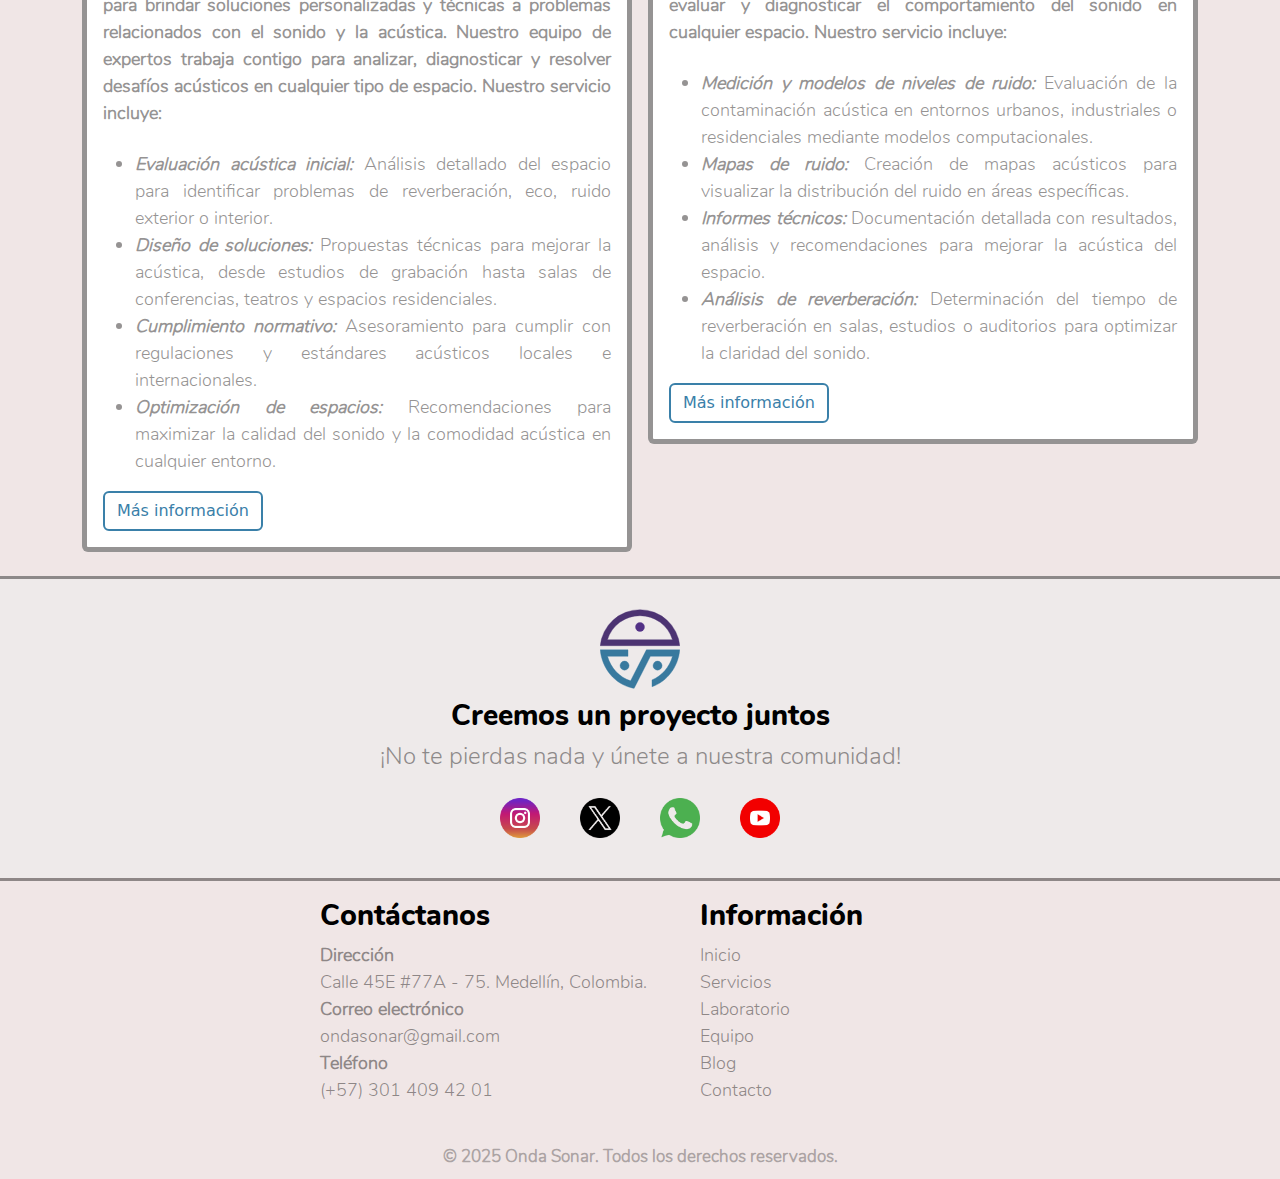
<file: pages/servicios.html>
<!DOCTYPE html>
<html lang="en">
<head>
  <!-- Meta -->
  <meta charset="UTF-8">
  <meta name="author" content="Onda Sonar | Lucía Rodríguez G">
  <meta name="description" content="Expertos en acondicionamiento acústico, control de ruido, consultoría y mediciones acústicas en Colombia. Soluciones personalizadas para hogares, empresas e industrias. ¡Contáctanos!">
  <meta name="keywords" content="Acondicionamiento acústico Colombia, Control de ruido Colombia, Consultoría acústica Colombia, Soluciones acústicas para empresas, Aislamiento acústico Colombia, Expertos en acústica Colombia, Reducción de ruido industrial, Acústica para hogares Colombia, Normativas acústicas Colombia">
  <meta name="viewport" content="width=device-width, initial-scale=1.0">
  <!-- CSS y Bootstrap -->
  <link rel="stylesheet" href="../styles/style.css">
  <link href="https://cdn.jsdelivr.net/npm/bootstrap@5.3.3/dist/css/bootstrap.min.css" rel="stylesheet" integrity="sha384-QWTKZyjpPEjISv5WaRU9OFeRpok6YctnYmDr5pNlyT2bRjXh0JMhjY6hW+ALEwIH" crossorigin="anonymous">
  <link rel="stylesheet" href="https://cdn.jsdelivr.net/npm/bootstrap-icons@1.11.3/font/bootstrap-icons.min.css">
  <!-- Animaciones -->
  <link href="https://unpkg.com/aos@2.3.1/dist/aos.css" rel="stylesheet">
  <link rel="stylesheet" href="https://cdnjs.cloudflare.com/ajax/libs/animate.css/4.1.1/animate.min.css"/>
  <!-- Título e ícono -->
  <title>Servicios de Acústica en Colombia | Onda Sonar</title>
  <link rel="icon" href="../img/favicon_blanco/favicon-Onda-Sonar.png" type="image/png">
</head>

<body>

  <!-- Navegacion -->
  <nav class="navbar navbar-expand-xl">
    <div class="container-fluid">

      <!-- Logo -->
      <a class="navbar-brand logo" href="../index.html"><img src="../img/logo/Onda_Sonar_Logo.svg" alt="Logo Onda Sonar"></a>

      <!-- Boton hamburguesa -->
      <button class="navbar-toggler" type="button" data-bs-toggle="collapse" data-bs-target="#navbarSupportedContent" aria-controls="navbarSupportedContent" aria-expanded="false" aria-label="Toggle navigation">
        <span class="navbar-toggler-icon"></span>
      </button>

      <!-- Paginas -->
      <div class="collapse navbar-collapse" id="navbarSupportedContent">

        <ul class="navbar-nav">
          <li class="nav-item">
            <a class="nav-link" href="../index.html">Inicio</a>
          </li>
          <li class="nav-item">
            <a class="nav-link active" aria-current="page" href="./servicios.html">Servicios</a>
          </li>
          <li class="nav-item">
            <a class="nav-link" href="./laboratorio.html">Laboratorio</a>
          </li>
          <li class="nav-item">
            <a class="nav-link" href="./equipo.html">Equipo</a>
          </li>
          <li class="nav-item">
            <a class="nav-link" href="./blog.html">Blog</a>
          </li>
          <li class="nav-item">
            <a class="nav-link" href="./contacto.html">Contacto</a>
          </li>
        </ul>

      </div>

      <!-- Busqueda -->
      <div class="collapse navbar-collapse justify-content-end busqueda" id="navbarSupportedContent">
        <form class="d-flex justify-content-center" role="search">
          <input class="form-control me-2 focus-ring" type="search" placeholder="" aria-label="Search">
          <button class="btn btn-outline-success" type="submit">Buscar</button>
        </form>
      </div>
      
    </div>
  </nav>

  <!-- Main-->
  <main>

    <h1 class="animate__animated animate__pulse">Servicios de Acústica en Colombia</h1>

    <!-- Tipos de servicios -->
    <div class="container p-3 animate__animated animate__fadeIn">

      <div class="row d-flex justify-content-center align-items-start">

        <div class="col-md-6 col-xs-12 p-2">
          <div class="card card-servicios">
            <img src="../img/servicios/acondicionamiento-acustico.jpg" class="card-img-top" alt="Acondicionamiento Acústico">
            <div class="card-body">
              <h2 class="card-title separacion">Acondicionamiento Acústico</h2>
              <p class="card-text">Nos especializamos en el acondicionamiento acústico de espacios para optimizar la calidad del sonido y garantizar un ambiente acústicamente equilibrado. Nuestro servicio incluye: </p><br>
                <ul class="list">
                  <li><span class="estilo-bold-italic">Diseño e instalación de paneles acústicos:</span> Para controlar la reverberación y mejorar la claridad del sonido en estudios de grabación, salas de conferencias, teatros y más.</li>
                  <li><span class="estilo-bold-italic">Uso de materiales especializados:</span> Seleccionamos los mejores materiales (absorbentes, difusores y trampas de graves) para adaptarnos a las necesidades de cada espacio.</li>
                  <li><span class="estilo-bold-italic">Simulación acústica:</span> Utilizamos software avanzado para predecir y corregir problemas acústicos antes de la implementación.</li>
                  <li><span class="estilo-bold-italic">Soluciones personalizadas:</span> Adaptamos cada proyecto a las características arquitectónicas y los requerimientos específicos del cliente.</li>
                </ul>
                <a href="#" class="btn btn-outline-success">Más información</a>
            </div>
          </div>

        </div>

        <div class="col-md-6 col-xs-12 p-2">
          <div class="card card-servicios">
            <img src="../img/servicios/control-ruido.jpg" class="card-img-top" alt="Control de Ruido">
            <div class="card-body">
              <h2 class="card-title">Control de Ruido</h2>
              <p class="card-text">Ofrecemos soluciones integrales para el control de ruido, diseñadas para reducir la contaminación acústica y mejorar la calidad de vida en entornos laborales, residenciales o públicos. Nuestro servicio incluye:</p><br>
              <ul class="list">
                <li><span class="estilo-bold-italic">Aislamiento acústico:</span> Instalación de materiales aislantes en paredes, techos y pisos para minimizar la transmisión de ruido.</li>
                <li><span class="estilo-bold-italic">Barreras acústicas:</span> Diseño e implementación de barreras para reducir el ruido exterior en áreas urbanas o industriales.</li>
                <li><span class="estilo-bold-italic">Análisis de ruido:</span> Mediciones profesionales para identificar fuentes de ruido y proponer soluciones efectivas.</li>
                <li><span class="estilo-bold-italic">Consultoría especializada:</span> Asesoramiento técnico para cumplir con normativas acústicas y estándares de calidad.</li>
              </ul> 
              <a href="#" class="btn btn-outline-success">Más información</a>
            </div>
          </div>

        </div>

        <div class="col-md-6 col-xs-10 p-2">
          <div class="card card-servicios">
            <img src="../img/servicios/consultoria-acustica-integral.jpg" class="card-img-top" alt="Consultoría Acústica integral">
            <div class="card-body">
              <h2 class="card-title">Consultoría</h2>
              <p class="card-text">Ofrecemos un servicio de consultoría acústica integral, diseñado para brindar soluciones personalizadas y técnicas a problemas relacionados con el sonido y la acústica. Nuestro equipo de expertos trabaja contigo para analizar, diagnosticar y resolver desafíos acústicos en cualquier tipo de espacio. Nuestro servicio incluye:</p> <br>
              <ul class="list">
                <li><span class="estilo-bold-italic">Evaluación acústica inicial:</span> Análisis detallado del espacio para identificar problemas de reverberación, eco, ruido exterior o interior.</li>
                <li><span class="estilo-bold-italic">Diseño de soluciones:</span> Propuestas técnicas para mejorar la acústica, desde estudios de grabación hasta salas de conferencias, teatros y espacios residenciales.</li>
                <li><span class="estilo-bold-italic">Cumplimiento normativo:</span> Asesoramiento para cumplir con regulaciones y estándares acústicos locales e internacionales.</li>
                <li><span class="estilo-bold-italic">Optimización de espacios:</span> Recomendaciones para maximizar la calidad del sonido y la comodidad acústica en cualquier entorno.</li>
              </ul>
              <a href="#" class="btn btn-outline-success">Más información</a>
            </div>
          </div>

        </div>

        <div class="col-md-6 col-xs-12 p-2">
          <div class="card card-servicios">
            <img src="../img/servicios/mediciones-acusticas.jpg" class="card-img-top" alt="Mediciones acústicas">
            <div class="card-body">
              <h2 class="card-title">Mediciones acústicas</h2>
              <p class="card-text">Realizamos mediciones acústicas precisas y confiables para evaluar y diagnosticar el comportamiento del sonido en cualquier espacio. Nuestro servicio incluye:</p> <br>
              <ul class="list">
                <li><span class="estilo-bold-italic">Medición y modelos de niveles de ruido:</span> Evaluación de la contaminación acústica en entornos urbanos, industriales o residenciales mediante modelos computacionales.</li>
                <li><span class="estilo-bold-italic">Mapas de ruido:</span> Creación de mapas acústicos para visualizar la distribución del ruido en áreas específicas.</li>
                <li><span class="estilo-bold-italic">Informes técnicos:</span> Documentación detallada con resultados, análisis y recomendaciones para mejorar la acústica del espacio.</li>
                <li><span class="estilo-bold-italic">Análisis de reverberación:</span> Determinación del tiempo de reverberación en salas, estudios o auditorios para optimizar la claridad del sonido.</li>
              </ul>
              <a href="#" class="btn btn-outline-success">Más información</a>
            </div>
          </div>

        </div>

      </div>

    </div>

  </main>

  <!-- Redes sociales -->
  <div class="container-fluid redes-sociales-container">

    <img class="footer-logo" src="../img/logo/Isotipo-Onda-Sonar.svg" alt="Isotipo Onda Sonar">
    <h2>Creemos un proyecto juntos</h2>
    <h4>¡No te pierdas nada y únete a nuestra comunidad!</h4>

    <!-- Iconos redes sociales -->
    <div class="d-flex flex-wrap align-items-center justify-content-center redes-sociales-footer">
      <a href="https://www.instagram.com/ondasonar/" target="_blank"><img src="../img/redes_sociales/instagram.png" alt="Instagram Onda Sonar"></a>
      <a href="https://x.com/?mx=2" target="_blank"><img src="../img/redes_sociales/x.png" alt="X Onda Sonar" ></a>
      <a href="https://web.whatsapp.com/" target="_blank"><img src="../img/redes_sociales/whatsapp.png" alt="WhatsApp Onda Sonar"></a>
      <a href="https://www.youtube.com/" target="_blank"><img src="../img/redes_sociales/youtube.png" alt="YouTube Onda Sonar"></a>
    </div>

  </div>
  
  <!-- Footer -->
  <footer>

    <div class="container footer-info">

      <div class="row justify-content-center align-content-center">
  
        <div class="col-md-4 col-sm-5 col-xs-12 mt-2">

          <h2>Contáctanos</h2> 
          <p>Dirección</p>
          <a href="https://maps.app.goo.gl/dqByQF2ZJSJD42v5A" class="link"  target="_blank">Calle 45E #77A - 75. Medellín, Colombia.</a>
          <p>Correo electrónico</p>
          <a href="mailto:ondasonar@gmail.com" class="link">ondasonar@gmail.com</a>
          <p>Teléfono</p>
          <a href="https://web.whatsapp.com/" target="_blank" class="link">(+57) 301 409 42 01</a> 
                
        </div>
  
        <div class="col-md-3 col-sm-5 col-xs-12 mt-2">
          <h2>Información</h2>
          <ul class="nav-footer">
            <li>
              <a class="link" href="../index.html">Inicio</a>
            </li>
            <li>
              <a class="link" aria-current="page" href="./servicios.html">Servicios</a>
            </li>
            <li>
              <a class="link" href="./laboratorio.html">Laboratorio</a>
            </li>
            <li>
              <a class="link" href="./equipo.html">Equipo</a>
            </li>
            <li>
              <a class="link" href="./blog.html">Blog</a>
            </li>
            <li>
              <a class="link" href="./contacto.html">Contacto</a>
            </li>
          </ul>
        </div>

      </div>

      <!-- Scroll to top -->

      <div class="d-flex align-items-center justify-content-center">
        <a href="#top" class="scroll-to-top">
          <i class="bi bi-arrow-up-circle"></i>
        </a>
      </div>
  
    </div>

    <!-- Derechos de autor -->
    <div class="mt-4">
      <p class="derechos-reservados">&#169; 2025 Onda Sonar. Todos los derechos reservados.</p>
    </div>

  </footer>


  <!-- Bootstrap -->
  <script src="https://cdn.jsdelivr.net/npm/bootstrap@5.3.3/dist/js/bootstrap.bundle.min.js" integrity="sha384-YvpcrYf0tY3lHB60NNkmXc5s9fDVZLESaAA55NDzOxhy9GkcIdslK1eN7N6jIeHz" crossorigin="anonymous"></script>
  <script src="https://unpkg.com/aos@2.3.1/dist/aos.js"></script>
  <script>
    AOS.init();
  </script>
</body>
</html>
</file>
<file: styles/style.css>
:root {
  /* Paleta de colores */
  --bs-focus-ring-color: rgb(58, 128, 169) !important;
  --bs-heading-color: #4f3578 !important;
  --bs-card-inner-border-radius: 0 !important;
}

:root {
  /* Paleta de colores */
  --bs-focus-ring-color: rgb(58, 128, 169) !important;
  --bs-heading-color: #4f3578 !important;
  --bs-card-inner-border-radius: 0 !important;
}

@font-face {
  font-family: "fuente-titulo";
  src: url("./fonts/SciFly-Sans.ttf") format("truetype");
}
@font-face {
  font-family: "fuente-cuerpo";
  src: url("./fonts/Nunito-ExtraBold.ttf") format("truetype");
}
@font-face {
  font-family: "fuente-cuerpo-light";
  src: url("./fonts/Nunito-Light.ttf") format("truetype");
}
h1 {
  font-size: 3rem !important;
  font-family: "fuente-titulo";
  text-transform: uppercase;
  letter-spacing: 2px;
  color: #4f3578;
  text-align: center;
  font-weight: bold !important;
  margin-bottom: 0 !important;
  padding-top: 5px !important;
}

h2 {
  font-family: "fuente-cuerpo";
  font-size: 1.8em !important;
  color: black !important;
}

h3 {
  font-family: "fuente-cuerpo";
  font-size: 1.5em !important;
  color: rgba(44, 40, 40, 0.5) !important;
  padding: 0 !important;
  margin: 0 !important;
}

h4 {
  font-family: "fuente-cuerpo-light";
  font-size: 2rem;
  color: rgba(44, 40, 40, 0.5) !important;
  font-weight: bold;
}

p {
  font-family: "fuente-cuerpo-light";
  font-size: 18px;
  color: rgba(44, 40, 40, 0.5);
  font-weight: bold;
  padding: 0 !important;
  margin: 0 !important;
}

.estilo-bold-italic {
  font-weight: bold;
  font-style: italic;
}

.list {
  font-family: "fuente-cuerpo-light";
  font-size: 18px;
  color: rgba(44, 40, 40, 0.5);
}

:root {
  /* Paleta de colores */
  --bs-focus-ring-color: rgb(58, 128, 169) !important;
  --bs-heading-color: #4f3578 !important;
  --bs-card-inner-border-radius: 0 !important;
}

section {
  display: flex;
  flex-flow: column nowrap;
  justify-content: center;
  align-items: center;
  text-align: center;
}

main {
  background-color: rgb(240, 230, 230);
}

:root {
  /* Paleta de colores */
  --bs-focus-ring-color: rgb(58, 128, 169) !important;
  --bs-heading-color: #4f3578 !important;
  --bs-card-inner-border-radius: 0 !important;
}

.btn {
  color: rgb(58, 128, 169) !important;
  border: rgb(58, 128, 169) solid 2px !important;
}
.btn:hover {
  background-color: rgba(180, 209, 226, 0.5) !important;
}

.scroll-to-top {
  display: flex;
  justify-content: center;
  align-content: center;
  align-items: center;
  position: fixed;
  right: 20px;
  bottom: 60px;
  transition: all 0.2 ease;
}
.scroll-to-top i {
  color: rgba(44, 40, 40, 0.5);
  font-size: 2rem;
  transition: all 0.2s ease;
}
.scroll-to-top:hover i {
  color: rgb(58, 128, 169);
  transform: scale(1.1);
}

:root {
  /* Paleta de colores */
  --bs-focus-ring-color: rgb(58, 128, 169) !important;
  --bs-heading-color: #4f3578 !important;
  --bs-card-inner-border-radius: 0 !important;
}

@font-face {
  font-family: "fuente-titulo";
  src: url("./fonts/SciFly-Sans.ttf") format("truetype");
}
@font-face {
  font-family: "fuente-cuerpo";
  src: url("./fonts/Nunito-ExtraBold.ttf") format("truetype");
}
@font-face {
  font-family: "fuente-cuerpo-light";
  src: url("./fonts/Nunito-Light.ttf") format("truetype");
}
h1 {
  font-size: 3rem !important;
  font-family: "fuente-titulo";
  text-transform: uppercase;
  letter-spacing: 2px;
  color: #4f3578;
  text-align: center;
  font-weight: bold !important;
  margin-bottom: 0 !important;
  padding-top: 5px !important;
}

h2 {
  font-family: "fuente-cuerpo";
  font-size: 1.8em !important;
  color: black !important;
}

h3 {
  font-family: "fuente-cuerpo";
  font-size: 1.5em !important;
  color: rgba(44, 40, 40, 0.5) !important;
  padding: 0 !important;
  margin: 0 !important;
}

h4 {
  font-family: "fuente-cuerpo-light";
  font-size: 2rem;
  color: rgba(44, 40, 40, 0.5) !important;
  font-weight: bold;
}

p {
  font-family: "fuente-cuerpo-light";
  font-size: 18px;
  color: rgba(44, 40, 40, 0.5);
  font-weight: bold;
  padding: 0 !important;
  margin: 0 !important;
}

.estilo-bold-italic {
  font-weight: bold;
  font-style: italic;
}

.list {
  font-family: "fuente-cuerpo-light";
  font-size: 18px;
  color: rgba(44, 40, 40, 0.5);
}

.btn {
  color: rgb(58, 128, 169) !important;
  border: rgb(58, 128, 169) solid 2px !important;
}

.btn:hover {
  background-color: rgba(180, 209, 226, 0.5) !important;
}

.scroll-to-top {
  display: flex;
  justify-content: center;
  align-content: center;
  align-items: center;
  position: fixed;
  right: 20px;
  bottom: 60px;
  transition: all 0.2 ease;
}

.scroll-to-top i {
  color: rgba(44, 40, 40, 0.5);
  font-size: 2rem;
  transition: all 0.2s ease;
}

.scroll-to-top:hover i {
  color: rgb(58, 128, 169);
  transform: scale(1.1);
}

.logo {
  width: 180px !important;
}

.navbar {
  background-color: #EEEAEA;
  border-bottom: 3px solid rgba(44, 40, 40, 0.5);
  font-family: "fuente-cuerpo";
  text-transform: uppercase;
  letter-spacing: 1px;
}

.navbar-collapse {
  justify-content: center;
  align-content: center;
}

.nav-link.active {
  color: rgb(58, 128, 169) !important;
}

.nav-item a {
  color: #4f3578;
}
.nav-item a:hover {
  color: rgb(58, 128, 169);
  text-decoration-line: underline;
  text-decoration-style: wavy;
}

.form-control {
  border: rgba(44, 40, 40, 0.5) solid 2px !important;
  --bs-focus-ring-color: rgba(44, 40, 40, 0.1) !important;
}

.busqueda {
  max-width: 20%;
}
@media (max-width: 1200px) {
  .busqueda {
    max-width: 100%;
  }
}

:root {
  /* Paleta de colores */
  --bs-focus-ring-color: rgb(58, 128, 169) !important;
  --bs-heading-color: #4f3578 !important;
  --bs-card-inner-border-radius: 0 !important;
}

@font-face {
  font-family: "fuente-titulo";
  src: url("./fonts/SciFly-Sans.ttf") format("truetype");
}
@font-face {
  font-family: "fuente-cuerpo";
  src: url("./fonts/Nunito-ExtraBold.ttf") format("truetype");
}
@font-face {
  font-family: "fuente-cuerpo-light";
  src: url("./fonts/Nunito-Light.ttf") format("truetype");
}
h1 {
  font-size: 3rem !important;
  font-family: "fuente-titulo";
  text-transform: uppercase;
  letter-spacing: 2px;
  color: #4f3578;
  text-align: center;
  font-weight: bold !important;
  margin-bottom: 0 !important;
  padding-top: 5px !important;
}

h2 {
  font-family: "fuente-cuerpo";
  font-size: 1.8em !important;
  color: black !important;
}

h3 {
  font-family: "fuente-cuerpo";
  font-size: 1.5em !important;
  color: rgba(44, 40, 40, 0.5) !important;
  padding: 0 !important;
  margin: 0 !important;
}

h4 {
  font-family: "fuente-cuerpo-light";
  font-size: 2rem;
  color: rgba(44, 40, 40, 0.5) !important;
  font-weight: bold;
}

p {
  font-family: "fuente-cuerpo-light";
  font-size: 18px;
  color: rgba(44, 40, 40, 0.5);
  font-weight: bold;
  padding: 0 !important;
  margin: 0 !important;
}

.estilo-bold-italic {
  font-weight: bold;
  font-style: italic;
}

.list {
  font-family: "fuente-cuerpo-light";
  font-size: 18px;
  color: rgba(44, 40, 40, 0.5);
}

.redes-sociales-container {
  background-color: #EEEAEA;
  padding: 20px;
  text-align: center;
  border-top: 3px solid rgba(44, 40, 40, 0.5);
}

.footer-logo {
  height: 80px;
  width: 80px;
  margin: 10px;
}

.redes-sociales-footer a {
  margin: 20px;
}
.redes-sociales-footer img {
  width: 40px;
}
.redes-sociales-footer img:hover {
  transform: scale(1.2);
}

footer {
  padding: 10px;
  text-align: center;
  background-color: rgb(240, 230, 230);
  border-top: 3px solid rgba(44, 40, 40, 0.5);
}

.footer-info {
  text-align: start;
  justify-content: center;
}
@media (max-width: 575px) {
  .footer-info {
    text-align: center !important;
    place-content: center !important;
  }
}

.nav-footer {
  display: flex;
  flex-direction: column;
  list-style: none;
  padding: 0 !important;
}

.link {
  text-decoration: none;
  font-size: 18px;
  color: rgba(44, 40, 40, 0.5);
  transition: color 0.3s ease;
  font-family: "fuente-cuerpo-light";
}
.link:hover {
  color: rgb(58, 128, 169);
  font-weight: 600;
}

.derechos-reservados {
  font-size: 17px;
  color: rgba(44, 40, 40, 0.5);
  text-align: center;
  opacity: 70%;
  margin: 20px;
}

:root {
  /* Paleta de colores */
  --bs-focus-ring-color: rgb(58, 128, 169) !important;
  --bs-heading-color: #4f3578 !important;
  --bs-card-inner-border-radius: 0 !important;
}

@font-face {
  font-family: "fuente-titulo";
  src: url("./fonts/SciFly-Sans.ttf") format("truetype");
}
@font-face {
  font-family: "fuente-cuerpo";
  src: url("./fonts/Nunito-ExtraBold.ttf") format("truetype");
}
@font-face {
  font-family: "fuente-cuerpo-light";
  src: url("./fonts/Nunito-Light.ttf") format("truetype");
}
h1 {
  font-size: 3rem !important;
  font-family: "fuente-titulo";
  text-transform: uppercase;
  letter-spacing: 2px;
  color: #4f3578;
  text-align: center;
  font-weight: bold !important;
  margin-bottom: 0 !important;
  padding-top: 5px !important;
}

h2 {
  font-family: "fuente-cuerpo";
  font-size: 1.8em !important;
  color: black !important;
}

h3 {
  font-family: "fuente-cuerpo";
  font-size: 1.5em !important;
  color: rgba(44, 40, 40, 0.5) !important;
  padding: 0 !important;
  margin: 0 !important;
}

h4 {
  font-family: "fuente-cuerpo-light";
  font-size: 2rem;
  color: rgba(44, 40, 40, 0.5) !important;
  font-weight: bold;
}

p {
  font-family: "fuente-cuerpo-light";
  font-size: 18px;
  color: rgba(44, 40, 40, 0.5);
  font-weight: bold;
  padding: 0 !important;
  margin: 0 !important;
}

.estilo-bold-italic {
  font-weight: bold;
  font-style: italic;
}

.list {
  font-family: "fuente-cuerpo-light";
  font-size: 18px;
  color: rgba(44, 40, 40, 0.5);
}

.btn {
  color: rgb(58, 128, 169) !important;
  border: rgb(58, 128, 169) solid 2px !important;
}

.btn:hover {
  background-color: rgba(180, 209, 226, 0.5) !important;
}

.scroll-to-top {
  display: flex;
  justify-content: center;
  align-content: center;
  align-items: center;
  position: fixed;
  right: 20px;
  bottom: 60px;
  transition: all 0.2 ease;
}

.scroll-to-top i {
  color: rgba(44, 40, 40, 0.5);
  font-size: 2rem;
  transition: all 0.2s ease;
}

.scroll-to-top:hover i {
  color: rgb(58, 128, 169);
  transform: scale(1.1);
}

section {
  display: flex;
  flex-flow: column nowrap;
  justify-content: center;
  align-items: center;
  text-align: center;
}

main {
  background-color: rgb(240, 230, 230);
}

.hero-inicio {
  background-color: rgba(240, 230, 230, 0.5);
  text-align: center;
  padding: 3rem;
  position: absolute;
}

.hero-info {
  max-width: 80%;
}

.hero-video {
  object-fit: cover;
  width: 100vw;
  height: 100vh;
}

.btn-hero {
  background-color: rgb(240, 230, 230) !important;
  font-family: "fuente-cuerpo" !important;
  justify-content: center;
  align-content: center;
  text-align: center;
  align-items: center;
}
@media (max-width: 512px) {
  .btn-hero {
    height: 75px;
    width: 50%;
    text-align: center;
    justify-content: center;
    padding: 1px !important;
  }
}

:root {
  /* Paleta de colores */
  --bs-focus-ring-color: rgb(58, 128, 169) !important;
  --bs-heading-color: #4f3578 !important;
  --bs-card-inner-border-radius: 0 !important;
}

.card-servicios {
  text-align: justify;
  border: 5px solid rgba(44, 40, 40, 0.5) !important;
}

.card-img-top {
  width: 100% !important;
  height: 100% !important;
  border-top-left-radius: 0 !important;
  border-top-right-radius: 0 !important;
}

.seccion-laboratorio {
  display: flex;
  flex-flow: row wrap;
  justify-content: center;
  align-items: center;
  text-align: center;
}
.seccion-laboratorio div iframe {
  margin: 10px;
  width: 450px;
  height: 300px;
}
@media (max-width: 575px) {
  .seccion-laboratorio div iframe {
    margin: 10px;
    width: 330px;
    height: 300px;
  }
}

:root {
  /* Paleta de colores */
  --bs-focus-ring-color: rgb(58, 128, 169) !important;
  --bs-heading-color: #4f3578 !important;
  --bs-card-inner-border-radius: 0 !important;
}

.equipo-container {
  display: flex;
  flex-flow: row nowrap;
  justify-content: center;
  align-items: start;
  gap: 40px;
  padding: 50px;
}
@media (max-width: 1200px) {
  .equipo-container {
    display: flex;
    flex-flow: row wrap;
    justify-content: center;
    align-items: start;
  }
}
@media (max-width: 575px) {
  .equipo-container {
    display: flex;
    flex-flow: row wrap;
    justify-content: center;
    align-items: center;
    gap: 30px;
    padding: 10px;
  }
}

.integrante-container {
  display: flex;
  flex-flow: row nowrap;
  justify-content: start;
  align-items: stretch;
  text-align: justify;
  gap: 30px;
}
.integrante-container img {
  border: rgb(58, 128, 169) solid 10px;
  border-radius: 10%;
  height: 300px;
  width: auto;
}
@media (max-width: 1200px) {
  .integrante-container {
    display: flex;
    flex-flow: row wrap;
    justify-content: center;
    align-items: stretch;
  }
}

.integrante-card {
  width: 50%;
}
@media (max-width: 1200px) {
  .integrante-card {
    width: 80%;
  }
}

.linkedin-icon i {
  color: #4f3578;
  font-size: 1.5rem;
  transition: all 0.2s ease;
}
.linkedin-icon:hover i {
  color: rgb(58, 128, 169);
  transform: scale(1.1);
}

:root {
  /* Paleta de colores */
  --bs-focus-ring-color: rgb(58, 128, 169) !important;
  --bs-heading-color: #4f3578 !important;
  --bs-card-inner-border-radius: 0 !important;
}

.seccion-blog {
  margin-top: 20px;
  padding-top: 10px;
  text-align: justify;
  border-top: rgb(58, 128, 169) solid 2px;
}
.seccion-blog h2 {
  text-align: start;
}

:root {
  /* Paleta de colores */
  --bs-focus-ring-color: rgb(58, 128, 169) !important;
  --bs-heading-color: #4f3578 !important;
  --bs-card-inner-border-radius: 0 !important;
}

@font-face {
  font-family: "fuente-titulo";
  src: url("./fonts/SciFly-Sans.ttf") format("truetype");
}
@font-face {
  font-family: "fuente-cuerpo";
  src: url("./fonts/Nunito-ExtraBold.ttf") format("truetype");
}
@font-face {
  font-family: "fuente-cuerpo-light";
  src: url("./fonts/Nunito-Light.ttf") format("truetype");
}
h1 {
  font-size: 3rem !important;
  font-family: "fuente-titulo";
  text-transform: uppercase;
  letter-spacing: 2px;
  color: #4f3578;
  text-align: center;
  font-weight: bold !important;
  margin-bottom: 0 !important;
  padding-top: 5px !important;
}

h2 {
  font-family: "fuente-cuerpo";
  font-size: 1.8em !important;
  color: black !important;
}

h3 {
  font-family: "fuente-cuerpo";
  font-size: 1.5em !important;
  color: rgba(44, 40, 40, 0.5) !important;
  padding: 0 !important;
  margin: 0 !important;
}

h4 {
  font-family: "fuente-cuerpo-light";
  font-size: 2rem;
  color: rgba(44, 40, 40, 0.5) !important;
  font-weight: bold;
}

p {
  font-family: "fuente-cuerpo-light";
  font-size: 18px;
  color: rgba(44, 40, 40, 0.5);
  font-weight: bold;
  padding: 0 !important;
  margin: 0 !important;
}

.estilo-bold-italic {
  font-weight: bold;
  font-style: italic;
}

.list {
  font-family: "fuente-cuerpo-light";
  font-size: 18px;
  color: rgba(44, 40, 40, 0.5);
}

.formulario-contacto input[type=text], .formulario-contacto textarea {
  display: block;
  font-family: "fuente-cuerpo-light";
  color: rgba(44, 40, 40, 0.5);
  border: rgb(58, 128, 169) solid 2px;
  border-radius: 5px;
  padding: 2px;
  margin: 10px 0;
  width: 95%;
  background-color: rgba(255, 255, 255, 0.4);
}
.formulario-contacto input[type=text]:focus, .formulario-contacto textarea:focus {
  outline: #4f3578 solid 2px;
  outline-offset: -2px;
}

textarea {
  height: 150px;
}

.informacion-contacto {
  border-left: dashed #4f3578;
  text-align: center;
}
.informacion-contacto iframe {
  width: 100%;
  height: 250px;
}
@media (max-width: 768px) {
  .informacion-contacto {
    border: #4f3578 dashed 3px;
    border-radius: 30px;
  }
}

/*# sourceMappingURL=style.css.map */
</file>
